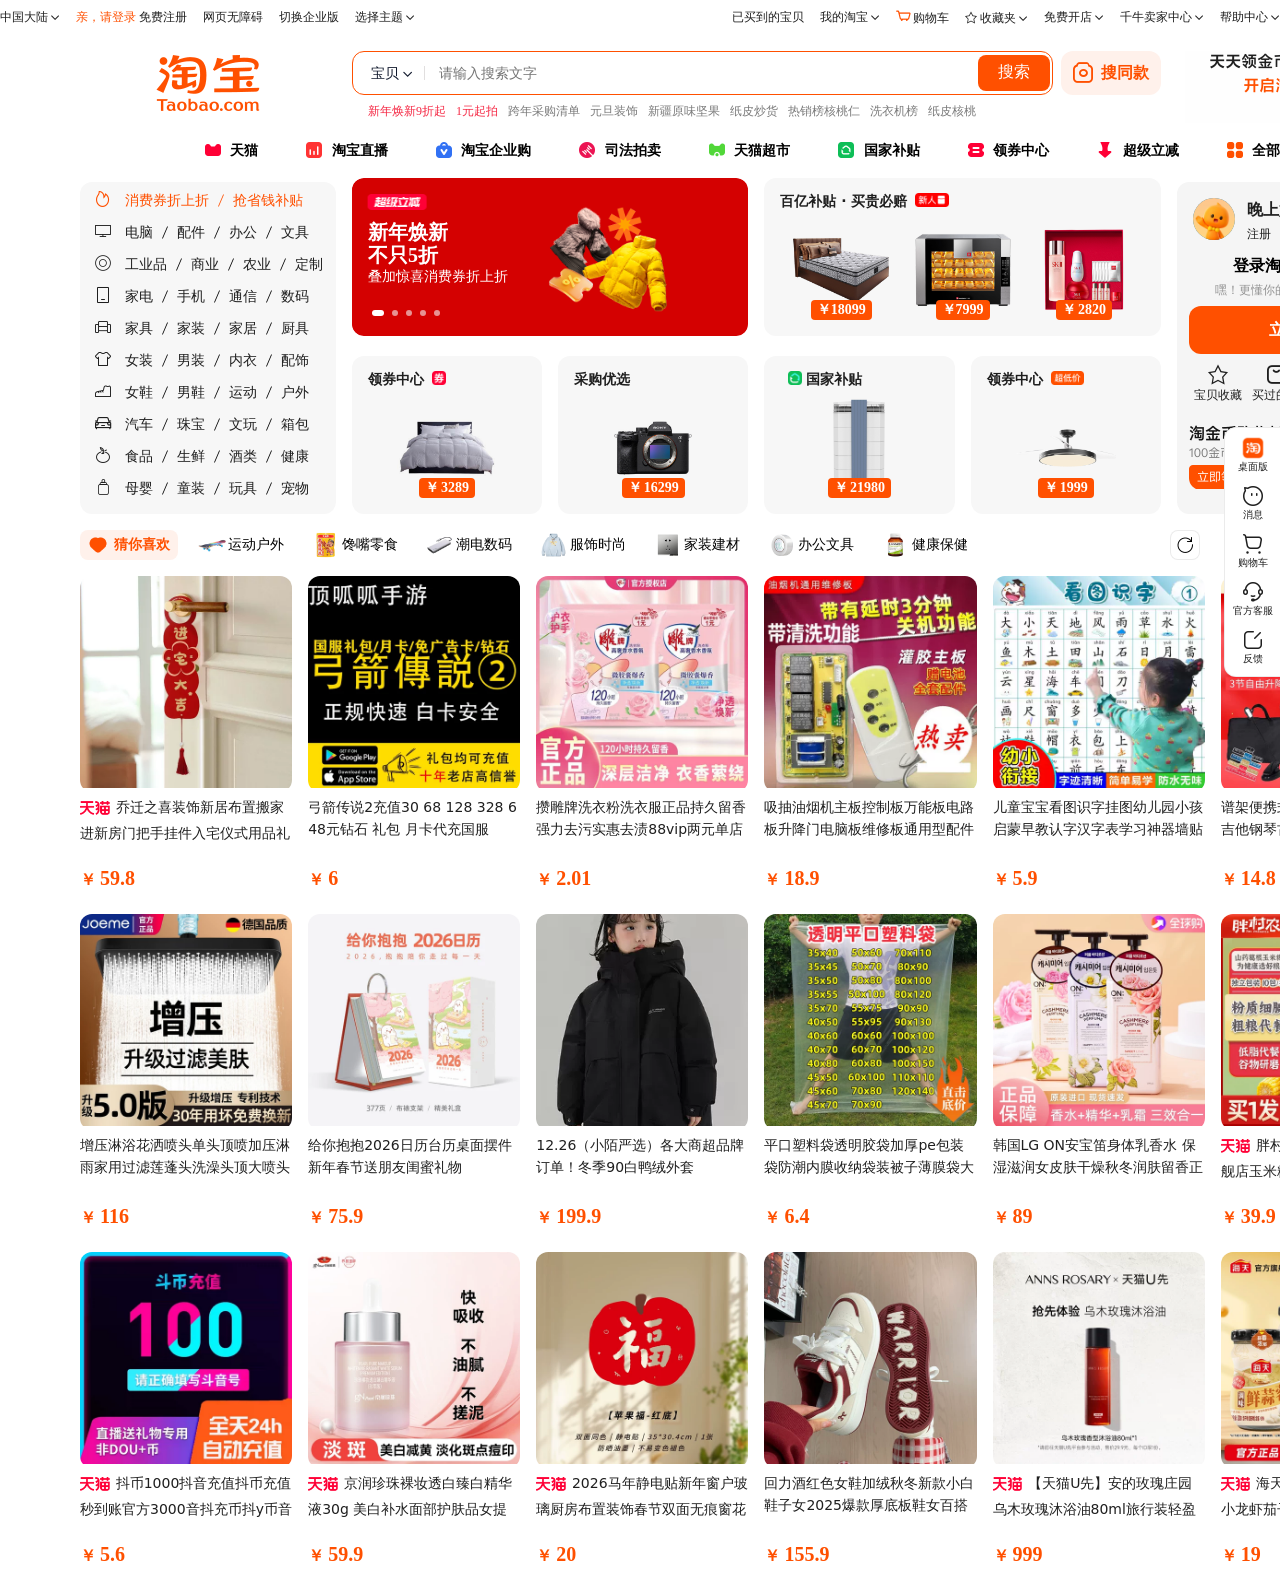
<file: index.html>
<!DOCTYPE html>
<html lang="en">

<head>
    <meta charset="UTF-8">
    <meta name="viewport" content="width=device-width, initial-scale=1.0">
    <title>淘宝</title>
    <link rel="shortcut icon" href="./image/icon.avif">
    <link rel="stylesheet" href="./CSS/common.css">
    <link rel="stylesheet" href="./CSS/index.css">
    <link rel="stylesheet" href="./iconfont/iconfont.css">
</head>

<body>
    <!-- 导航 -->
    <div class="site-nav">
        <div class="site-nav-bd">
            <!-- 左边 -->
            <ul class="site-nav-bd-l">
                <li class="site-nav-menu">
                    <div class="site-nav-menu-hd">
                        <div class="site-nav-sign">
                            <a href="#">
                                <span>中国大陆</span>
                                <i class="iconfont icon-arrow-down"></i>
                            </a>
                        </div>
                    </div>
                    <div class="site-nav-menu-hd site-nav-menu-list">
                        <ul class="site-nav-menu-bd-panel">
                            <li>中国大陆</li>
                            <li>中国香港</li>
                            <li>中国台湾</li>
                            <li>中国澳门</li>
                            <li>韩国</li>
                            <li>马来西亚</li>
                            <li>澳大利亚</li>
                            <li>全球</li>
                            <li>新加坡</li>
                            <li>新西兰</li>
                            <li>加拿大</li>
                            <li>日本</li>
                            <li>越南</li>
                            <li>泰国</li>
                            <li>菲律宾</li>
                            <li>柬埔寨</li>
                        </ul>
                    </div>
                </li>
                <li class="site-nav-menu">
                    <div class="site-nav-menu-hd">
                        <div class="site-nav-sign">
                            <a href="#">
                                <span class="h">亲，请登录</span>
                                <span>免费注册</span>
                            </a>
                        </div>
                    </div>
                </li>
                <li class="site-nav-menu">
                    <div class="site-nav-menu-hd">
                        <div class="site-nav-sign">
                            <a href="#">
                                <span>网页无障碍</span>
                            </a>
                        </div>
                    </div>
                </li>
                <li class="site-nav-menu">
                    <div class="site-nav-menu-hd">
                        <div class="site-nav-sign">
                            <a href="#">
                                <span>切换企业版</span>
                            </a>
                        </div>
                    </div>
                </li>
                <li class="site-nav-menu">
                    <div class="site-nav-menu-hd">
                        <div class="site-nav-sign">
                            <a href="#">
                                <span>选择主题</span>
                                <i class="iconfont icon-arrow-down"></i>
                            </a>
                        </div>
                    </div>
                </li>
            </ul>

            <!-- 右边 -->
            <ul class="site-nav-bd-r">
                <li class="site-nav-menu">
                    <div class="site-nav-menu-hd">
                        <a href="#">
                            <span>已买到的宝贝</span>
                        </a>
                    </div>
                </li>
                <li class="site-nav-menu">
                    <div class="site-nav-menu-hd">
                        <a href="#">
                            <span>我的淘宝</span>
                            <i class="iconfont icon-arrow-down"></i>
                        </a>
                    </div>
                    <div class="site-nav-menu-hd site-nav-menu-list">
                        <div class="site-nav-menu-bd-panel">
                            <a href="#">我的足迹</a>
                            <a href="#">我的卡券包</a>
                        </div>
                    </div>
                </li>
                <li class="site-nav-menu">
                    <div class="site-nav-menu-hd">
                        <a href="#">
                            <i class="iconfont icon-gouwuche"></i>
                            <span>购物车</span>
                        </a>
                    </div>
                </li>
                <li class="site-nav-menu">
                    <div class="site-nav-menu-hd">
                        <a href="#">
                            <i class="iconfont icon-star"></i>
                            <span>收藏夹</span>
                            <i class="iconfont icon-arrow-down"></i>
                        </a>
                    </div>
                    <div class="site-nav-menu-hd site-nav-menu-list">
                        <div class="site-nav-menu-bd-panel">
                            <a href="#">收藏的宝贝</a>
                            <a href="#">收藏的店铺</a>
                        </div>
                    </div>
                </li>
                <li class="site-nav-menu">
                    <div class="site-nav-menu-hd">
                        <a href="#">
                            <span>免费开店</span>
                            <i class="iconfont icon-arrow-down"></i>
                        </a>
                    </div>
                    <div class="site-nav-menu-hd site-nav-menu-list">
                        <div class="site-nav-menu-bd-panel">
                            <a href="#">淘宝开店</a>
                            <a href="#">天猫开店</a>
                            <a href="#">开直播店</a>
                        </div>
                    </div>
                </li>
                <li class="site-nav-menu">
                    <div class="site-nav-menu-hd">
                        <a href="#">
                            <span>千牛卖家中心</span>
                            <i class="iconfont icon-arrow-down"></i>
                        </a>
                    </div>
                    <div class="site-nav-menu-hd site-nav-menu-list">
                        <div class="site-nav-menu-bd-panel">
                            <a href="#">开店入驻</a>
                            <a href="#">已卖出的宝贝</a>
                            <a href="#">出售中的宝贝</a>
                            <a href="#">卖家服务市场</a>
                            <a href="#">卖家培训中心</a>
                            <a href="#">体检中心</a>
                            <a href="#">淘宝规则</a>
                            <a href="#">电商学习中心</a>
                        </div>
                    </div>
                </li>
                <li class="site-nav-menu">
                    <div class="site-nav-menu-hd">
                        <a href="#">
                            <span>帮助中心</span>
                            <i class="iconfont icon-arrow-down"></i>
                        </a>
                    </div>
                    <div class="site-nav-menu-hd site-nav-menu-list">
                        <div class="site-nav-menu-bd-panel">
                            <a href="#">官方客服</a>
                            <a href="#">商家客服</a>
                            <a href="#">消息中心</a>
                            <a href="#">意见反馈</a>
                            <a href="#">举报中心</a>
                        </div>
                    </div>
                </li>
            </ul>
        </div>
    </div>
    <!-- 主体区域 -->
    <div class="container">
        <div class="tbpc-layout">
            <!-- 搜索区域 -->
            <div class="search-fixed">
                <div class="top">
                    <div class="top-wrap">
                        <div class="tbh-logo">
                            <div class="logo">
                                <h1>
                                    <a href="#"></a>
                                </h1>
                            </div>
                        </div>
                        <div class="tbh-search">
                            <div class="search-wrap">
                                <div class="search-bd">
                                    <div class="tab">
                                        <ul class="search-suggest-tabs">
                                            <li class="search-suggest-tabs-tab selected">
                                                <span>宝贝</span>
                                                <i class="iconfont icon-arrow-down"></i>
                                            </li>
                                            <li class="search-suggest-tabs-tab">
                                                <span>天猫</span>
                                            </li>
                                            <li class="search-suggest-tabs-tab">
                                                <span>店铺</span>
                                            </li>
                                        </ul>
                                    </div>
                                    <div class="line"></div>
                                    <form class="search-panel-focused">
                                        <div class="search-suggest-combobox">
                                            <input placeholder="请输入搜索文字" type="text">
                                        </div>
                                        <div class="search-button">
                                            <button class="btn-search">搜索</button>
                                        </div>
                                    </form>
                                </div>
                                <div class="search-suggest-image-search-out-icon">
                                    <div class="image-search-icon-wrapper">
                                        <i class="iconfont icon-xiangji"></i>
                                        <div class="image-icon-text">搜同款</div>
                                    </div>
                                </div>
                            </div>
                            <div class="hotWord">
                                <a class="item red" href="#">新年焕新9折起</a>
                                <a class="item red" href="#">1元起拍</a>
                                <a class="item" href="#">跨年采购清单</a>
                                <a class="item" href="#">元旦装饰</a>
                                <a class="item" href="#">新疆原味坚果</a>
                                <a class="item" href="#">纸皮炒货</a>
                                <a class="item" href="#">热销榜核桃仁</a>
                                <a class="item" href="#">洗衣机榜</a>
                                <a class="item" href="#">纸皮核桃</a>
                            </div>
                        </div>
                        <div class="tbh-logo-right">
                            <a class="logo" href="#">
                                <img src="./image/logo.gif" alt="logo">
                            </a>
                        </div>
                    </div>
                </div>
            </div>
            <!-- 分类区域 -->
            <div class="screen-outer">
                <!-- 上面 -->
                <div class="tbpc-row">
                    <div class="newnav">
                        <ul class="nav-bd">
                            <li class="txt-nav">
                                <a href="#">
                                    <img src="./image/天猫.png" alt="天猫">
                                    天猫
                                </a>
                            </li>
                        </ul>
                        <ul class="nav-bd">
                            <li class="txt-nav">
                                <a href="#">
                                    <img src="./image/淘宝直播.png" alt="天猫">
                                    淘宝直播
                                </a>
                            </li>
                        </ul>
                        <ul class="nav-bd">
                            <li class="txt-nav">
                                <a href="#">
                                    <img src="./image/淘宝企业购.png" alt="天猫">
                                    淘宝企业购
                                </a>
                            </li>
                        </ul>
                        <ul class="nav-bd">
                            <li class="txt-nav">
                                <a href="#">
                                    <img src="./image/司法拍卖.png" alt="天猫">
                                    司法拍卖
                                </a>
                            </li>
                        </ul>
                        <ul class="nav-bd">
                            <li class="txt-nav">
                                <a href="#">
                                    <img src="./image/天猫超市.png" alt="天猫">
                                    天猫超市
                                </a>
                            </li>
                        </ul>
                        <ul class="nav-bd">
                            <li class="txt-nav">
                                <a href="#">
                                    <img src="./image/国家补贴.png" alt="天猫">
                                    国家补贴
                                </a>
                            </li>
                        </ul>
                        <ul class="nav-bd">
                            <li class="txt-nav">
                                <a href="#">
                                    <img src="./image/领券中心.png" alt="天猫">
                                    领券中心
                                </a>
                            </li>
                        </ul>
                        <ul class="nav-bd">
                            <li class="txt-nav">
                                <a href="#">
                                    <img src="./image/超级立减.png" alt="天猫">
                                    超级立减
                                </a>
                            </li>
                        </ul>
                        <ul class="nav-bd">
                            <li class="txt-nav">
                                <a href="#">
                                    <img src="./image/全部频道.png" alt="天猫">
                                    全部频道
                                </a>
                            </li>
                        </ul>
                    </div>
                </div>
                <!-- 下面 -->
                <div class="main">
                    <!-- 左边 -->
                    <div class="tbh-service">
                        <ul class="service-bd">
                            <li class="cate">
                                <div class="first-cate-container">
                                    <i class="iconfont icon-remen icon-cate hot"></i>
                                    <a class="cate-content-href hot" href="#">消费券折上折</a>
                                    <span class="iconfont icon-xiegang hot"></span>
                                    <a class="cate-content-href hot" href="#">抢省钱补贴</a>
                                </div>
                            </li>
                            <li class="cate">
                                <div class="first-cate-container">
                                    <i class="iconfont icon-diannao_o icon-cate"></i>
                                    <a class="cate-content-href" href="#">电脑</a>
                                    <span class="iconfont icon-xiegang"></span>
                                    <a class="cate-content-href" href="#">配件</a>
                                    <span class="iconfont icon-xiegang"></span>
                                    <a class="cate-content-href" href="#">办公</a>
                                    <span class="iconfont icon-xiegang"></span>
                                    <a class="cate-content-href" href="#">文具</a>
                                </div>
                            </li>
                            <li class="cate">
                                <div class="first-cate-container">
                                    <i class="iconfont icon-lianggequan icon-cate"></i>
                                    <a class="cate-content-href" href="#">工业品</a>
                                    <span class="iconfont icon-xiegang"></span>
                                    <a class="cate-content-href" href="#">商业</a>
                                    <span class="iconfont icon-xiegang"></span>
                                    <a class="cate-content-href" href="#">农业</a>
                                    <span class="iconfont icon-xiegang"></span>
                                    <a class="cate-content-href" href="#">定制</a>
                                </div>
                            </li>
                            <li class="cate">
                                <div class="first-cate-container">
                                    <i class="iconfont icon-shoujihao icon-cate"></i>
                                    <a class="cate-content-href" href="#">家电</a>
                                    <span class="iconfont icon-xiegang"></span>
                                    <a class="cate-content-href" href="#">手机</a>
                                    <span class="iconfont icon-xiegang"></span>
                                    <a class="cate-content-href" href="#">通信</a>
                                    <span class="iconfont icon-xiegang"></span>
                                    <a class="cate-content-href" href="#">数码</a>
                                </div>
                            </li>
                            <li class="cate">
                                <div class="first-cate-container">
                                    <i class="iconfont icon-shafa icon-cate"></i>
                                    <a class="cate-content-href" href="#">家具</a>
                                    <span class="iconfont icon-xiegang"></span>
                                    <a class="cate-content-href" href="#">家装</a>
                                    <span class="iconfont icon-xiegang"></span>
                                    <a class="cate-content-href" href="#">家居</a>
                                    <span class="iconfont icon-xiegang"></span>
                                    <a class="cate-content-href" href="#">厨具</a>
                                </div>
                            </li>
                            <li class="cate">
                                <div class="first-cate-container">
                                    <i class="iconfont icon-clothes icon-cate"></i>
                                    <a class="cate-content-href" href="#">女装</a>
                                    <span class="iconfont icon-xiegang"></span>
                                    <a class="cate-content-href" href="#">男装</a>
                                    <span class="iconfont icon-xiegang"></span>
                                    <a class="cate-content-href" href="#">内衣</a>
                                    <span class="iconfont icon-xiegang"></span>
                                    <a class="cate-content-href" href="#">配饰</a>
                                </div>
                            </li>
                            <li class="cate">
                                <div class="first-cate-container">
                                    <i class="iconfont icon-xiezi icon-cate"></i>
                                    <a class="cate-content-href" href="#">女鞋</a>
                                    <span class="iconfont icon-xiegang"></span>
                                    <a class="cate-content-href" href="#">男鞋</a>
                                    <span class="iconfont icon-xiegang"></span>
                                    <a class="cate-content-href" href="#">运动</a>
                                    <span class="iconfont icon-xiegang"></span>
                                    <a class="cate-content-href" href="#">户外</a>
                                </div>
                            </li>
                            <li class="cate">
                                <div class="first-cate-container">
                                    <i class="iconfont icon-qiche icon-cate"></i>
                                    <a class="cate-content-href" href="#">汽车</a>
                                    <span class="iconfont icon-xiegang"></span>
                                    <a class="cate-content-href" href="#">珠宝</a>
                                    <span class="iconfont icon-xiegang"></span>
                                    <a class="cate-content-href" href="#">文玩</a>
                                    <span class="iconfont icon-xiegang"></span>
                                    <a class="cate-content-href" href="#">箱包</a>
                                </div>
                            </li>
                            <li class="cate">
                                <div class="first-cate-container">
                                    <i class="iconfont icon-pingguoshuiguo icon-cate"></i>
                                    <a class="cate-content-href" href="#">食品</a>
                                    <span class="iconfont icon-xiegang"></span>
                                    <a class="cate-content-href" href="#">生鲜</a>
                                    <span class="iconfont icon-xiegang"></span>
                                    <a class="cate-content-href" href="#">酒类</a>
                                    <span class="iconfont icon-xiegang"></span>
                                    <a class="cate-content-href" href="#">健康</a>
                                </div>
                            </li>
                            <li class="cate">
                                <div class="first-cate-container">
                                    <i class="iconfont icon-muyingyongpin icon-cate"></i>
                                    <a class="cate-content-href" href="#">母婴</a>
                                    <span class="iconfont icon-xiegang"></span>
                                    <a class="cate-content-href" href="#">童装</a>
                                    <span class="iconfont icon-xiegang"></span>
                                    <a class="cate-content-href" href="#">玩具</a>
                                    <span class="iconfont icon-xiegang"></span>
                                    <a class="cate-content-href" href="#">宠物</a>
                                </div>
                            </li>
                        </ul>
                    </div>
                    <!-- 中间 -->
                    <div class="core">
                        <div class="business-entry-container">
                            <div class="tbpc-row">
                                <!-- 轮播图 -->
                                <div class="tbpc-col">
                                    <div class="business-entry-slide-banner">
                                        <div class="slick-slider">
                                            <button class="slick-prev"></button>
                                            <div class="slick-track">
                                                <div class="slick-slide">
                                                    <div>
                                                        <a class="home-ad-banner-item" href="#"
                                                            style="background-image: url(./image/banner5.jpg);">
                                                            <div class="home-ad-banner-item-content-container">
                                                                <img src="./image/banner5-1.png" alt="">
                                                                <div class="home-ad-banner-item-title-top">百亿补贴
                                                                </div>
                                                                <div class="home-ad-banner-item-title-middle">
                                                                    限时加补5折起
                                                                </div>
                                                                <div class="home-ad-banner-item-subtitle">精选好物超值抢购
                                                                </div>
                                                            </div>
                                                        </a>
                                                    </div>
                                                </div>
                                                <div class="slick-slide">
                                                    <div>
                                                        <a class="home-ad-banner-item" href="#"
                                                            style="background-image: url(./image/banner1.png);">
                                                            <div class="home-ad-banner-item-content-container">
                                                                <img src="./image/banner1-1.png" alt="">
                                                                <div class="home-ad-banner-item-title-top">新年焕新
                                                                </div>
                                                                <div class="home-ad-banner-item-title-middle">不只5折
                                                                </div>
                                                                <div class="home-ad-banner-item-subtitle">叠加惊喜消费券折上折
                                                                </div>
                                                            </div>
                                                        </a>
                                                    </div>
                                                </div>
                                                <div class="slick-slide">
                                                    <div>
                                                        <a class="home-ad-banner-item" href="#"
                                                            style="background-image: url(./image/banner2.jpg);">
                                                            <div class="home-ad-banner-item-content-container">
                                                                <img src="./image/banner2-1.png" alt="">
                                                                <div class="home-ad-banner-item-title-top">来领券中心
                                                                </div>
                                                                <div class="home-ad-banner-item-title-middle">发现更多补贴
                                                                </div>
                                                                <div class="home-ad-banner-item-subtitle">领省钱优惠券
                                                                </div>
                                                            </div>
                                                        </a>
                                                    </div>
                                                </div>
                                                <div class="slick-slide">
                                                    <div>
                                                        <a class="home-ad-banner-item" href="#"
                                                            style="background-image: url(./image/banner3.jpg);">
                                                            <div class="home-ad-banner-item-content-container">
                                                                <img src="./image/banner3-1.png" alt="">
                                                                <div class="home-ad-banner-item-title-top">淘宝秒杀
                                                                </div>
                                                                <div class="home-ad-banner-item-title-middle">限时直降
                                                                </div>
                                                                <div class="home-ad-banner-item-subtitle">爆款低至0.99元起
                                                                </div>
                                                            </div>
                                                        </a>
                                                    </div>
                                                </div>
                                                <div class="slick-slide">
                                                    <div>
                                                        <a class="home-ad-banner-item" href="#"
                                                            style="background-image: url(./image/banner4.png);">
                                                            <div class="home-ad-banner-item-content-container">
                                                                <img src="./image/banner2-1.png" alt="">
                                                                <div class="home-ad-banner-item-title-top">精选家具家装
                                                                </div>
                                                                <div class="home-ad-banner-item-title-middle">海量优质品牌
                                                                </div>
                                                                <div class="home-ad-banner-item-subtitle">全屋装修一站式采购
                                                                </div>
                                                            </div>
                                                        </a>
                                                    </div>
                                                </div>
                                                <div class="slick-slide">
                                                    <div>
                                                        <a class="home-ad-banner-item" href="#"
                                                            style="background-image: url(./image/banner5.jpg);">
                                                            <div class="home-ad-banner-item-content-container">
                                                                <img src="./image/banner5-1.png" alt="">
                                                                <div class="home-ad-banner-item-title-top">百亿补贴
                                                                </div>
                                                                <div class="home-ad-banner-item-title-middle">
                                                                    限时加补5折起
                                                                </div>
                                                                <div class="home-ad-banner-item-subtitle">精选好物超值抢购
                                                                </div>
                                                            </div>
                                                        </a>
                                                    </div>
                                                </div>
                                                <div class="slick-slide">
                                                    <div>
                                                        <a class="home-ad-banner-item" href="#"
                                                            style="background-image: url(./image/banner1.png);">
                                                            <div class="home-ad-banner-item-content-container">
                                                                <img src="./image/banner1-1.png" alt="">
                                                                <div class="home-ad-banner-item-title-top">新年焕新
                                                                </div>
                                                                <div class="home-ad-banner-item-title-middle">不只5折
                                                                </div>
                                                                <div class="home-ad-banner-item-subtitle">叠加惊喜消费券折上折
                                                                </div>
                                                            </div>
                                                        </a>
                                                    </div>
                                                </div>
                                            </div>
                                            <button class="slick-next"></button>
                                            <ul class="slick-dots">
                                                <li class="slick-active"></li>
                                                <li></li>
                                                <li></li>
                                                <li></li>
                                                <li></li>
                                            </ul>
                                        </div>
                                    </div>
                                </div>
                                <!-- 百亿补贴 -->
                                <div class="tbpc-col">
                                    <div class="business-entry-item-card">
                                        <a class="business-entry-title-card-top" href="#">
                                            <div class="business-entry-title-card-top-title-container">
                                                <div class="business-entry-title-card-top-title-rtl">
                                                    <div class="business-entry-title-card-top-title">百亿补贴 · 买贵必赔</div>
                                                </div>
                                                <div class="business-entry-title-card-top-title-tag">
                                                    <img src="./image/newcomer.png" alt="新客">
                                                </div>
                                            </div>
                                        </a>
                                        <div class="business-entry-item-card-content-container">
                                            <a class="business-entry-item-card-content" href="#">
                                                <div class="business-entry-item-card-content-container-image">
                                                    <img src="./image/bed.png" alt="">
                                                </div>
                                                <div class="business-entry-item-card-content-coin">
                                                    <span>￥</span>
                                                    <span>18099</span>
                                                </div>
                                            </a>
                                            <a class="business-entry-item-card-content" href="#">
                                                <div class="business-entry-item-card-content-container-image">
                                                    <img src="./image/toaster.png" alt="">
                                                </div>
                                                <div class="business-entry-item-card-content-coin">
                                                    <span>￥</span>
                                                    <span>7999</span>
                                                </div>
                                            </a>
                                            <a class="business-entry-item-card-content" href="#">
                                                <div class="business-entry-item-card-content-container-image">
                                                    <img src="./image/cosmetics.png" alt="">
                                                </div>
                                                <div class="business-entry-item-card-content-coin">
                                                    <span class="business-entry-item-card-content-coin-title">￥</span>
                                                    <span>2820</span>
                                                </div>
                                            </a>
                                        </div>
                                    </div>
                                </div>
                            </div>
                            <div class="tbpc-row">
                                <div class="tbpc-col-b">
                                    <div class="business-entry-item-card">
                                        <a class="business-entry-title-card-top" href="#">
                                            <div class="business-entry-title-card-top-title-container">
                                                <div class="business-entry-title-card-top-title-rtl">
                                                    <div class="business-entry-title-card-top-title">领券中心</div>
                                                </div>
                                                <div class="business-entry-title-card-top-title-tag">
                                                    <img src="./image/billion-dollar-subsidy1-1.jpg" alt="">
                                                </div>
                                            </div>
                                        </a>
                                        <div class="business-entry-item-card-content-container">
                                            <div class="business-entry-item-card-content">
                                                <div class="business-entry-item-card-content-container-image">
                                                    <img src="./image/billion-dollar-subsidy1.jpg" alt="">
                                                    <div class="business-entry-item-card-content-container-image-mask">
                                                    </div>
                                                </div>
                                                <div class="business-entry-item-card-content-coin">
                                                    <span class="business-entry-item-card-content-coin-title">￥</span>
                                                    <span>3289</span>
                                                </div>
                                            </div>
                                        </div>
                                    </div>
                                </div>
                                <div class="tbpc-col-b">
                                    <div class="business-entry-item-card">
                                        <a class="business-entry-title-card-top" href="#">
                                            <div class="business-entry-title-card-top-title-container">
                                                <div class="business-entry-title-card-top-title-rtl">
                                                    <div class="business-entry-title-card-top-title">采购优选</div>
                                                </div>
                                            </div>
                                        </a>
                                        <div class="business-entry-item-card-content-container">
                                            <div class="business-entry-item-card-content">
                                                <div class="business-entry-item-card-content-container-image">
                                                    <img src="./image/billion-dollar-subsidy2.jpg" alt="">
                                                    <div class="business-entry-item-card-content-container-image-mask">
                                                    </div>
                                                </div>
                                                <div class="business-entry-item-card-content-coin">
                                                    <span class="business-entry-item-card-content-coin-title">￥</span>
                                                    <span>16299</span>
                                                </div>
                                            </div>
                                        </div>
                                    </div>
                                </div>
                                <div class="tbpc-col-b">
                                    <div class="business-entry-item-card">
                                        <a class="business-entry-title-card-top" href="#">
                                            <div class="business-entry-title-card-top-title-container">
                                                <div class="business-entry-title-card-top-title-tag">
                                                    <img src="./image/billion-dollar-subsidy3-1.jpg" alt="">
                                                </div>
                                                <div class="business-entry-title-card-top-title-rtl">
                                                    <div class="business-entry-title-card-top-title">国家补贴</div>
                                                </div>

                                            </div>
                                        </a>
                                        <div class="business-entry-item-card-content-container">
                                            <div class="business-entry-item-card-content">
                                                <div class="business-entry-item-card-content-container-image">
                                                    <img src="./image/billion-dollar-subsidy3.jpg" alt="">
                                                    <div class="business-entry-item-card-content-container-image-mask">
                                                    </div>
                                                </div>
                                                <div class="business-entry-item-card-content-coin">
                                                    <span class="business-entry-item-card-content-coin-title">￥</span>
                                                    <span>21980</span>
                                                </div>
                                            </div>
                                        </div>
                                    </div>
                                </div>
                                <div class="tbpc-col-b">
                                    <div class="business-entry-item-card">
                                        <a class="business-entry-title-card-top" href="#">
                                            <div class="business-entry-title-card-top-title-container">
                                                <div class="business-entry-title-card-top-title-rtl">
                                                    <div class="business-entry-title-card-top-title">领券中心</div>
                                                </div>
                                                <div class="business-entry-title-card-top-title-tag">
                                                    <img src="./image/billion-dollar-subsidy4-1.jpg" alt="">
                                                </div>
                                            </div>
                                        </a>
                                        <div class="business-entry-item-card-content-container">
                                            <div class="business-entry-item-card-content">
                                                <div class="business-entry-item-card-content-container-image">
                                                    <img src="./image/billion-dollar-subsidy4.jpg" alt="">
                                                </div>
                                                <div class="business-entry-item-card-content-coin">
                                                    <span class="business-entry-item-card-content-coin-title">￥</span>
                                                    <span>1999</span>
                                                </div>
                                            </div>
                                        </div>
                                    </div>
                                </div>
                            </div>
                        </div>
                    </div>
                    <!-- 用户区域 -->
                    <div class="col-right">
                        <div class="tbh-user">
                            <div class="user">
                                <div class="member-bd">
                                    <div class="avatar-wrapper">
                                        <a class="member-avatar" href="#"></a>
                                    </div>
                                    <div class="member-col">
                                        <a class="member-nickurl-horiz" href="#">
                                            <strong class="member-hello">晚上好</strong>
                                        </a>
                                        <div class="member-login-btn-container">
                                            <a class="btn-register" href="#">注册</a>
                                            <span></span>
                                            <a class="btn-open" href="#">开店</a>
                                        </div>
                                    </div>
                                </div>
                                <div class="member-ft">
                                    <div class="login-guide-title">登录淘宝后更多精彩</div>
                                    <div class="login-guide-desc">嘿！更懂你的推荐，更便捷的搜索</div>
                                    <a class="btn-login" href="#">立即登录</a>
                                </div>
                            </div>
                            <div class="user-mytao">
                                <div class="mytao-content">
                                    <a class="mytao-collectitem" href="#">
                                        <span class="iconfont icon-star"></span>
                                        <p>宝贝收藏</p>
                                    </a>
                                </div>
                                <div class="mytao-content">
                                    <a class="mytao-collectitem" href="#">
                                        <span class="iconfont icon-maiguodedian"></span>
                                        <p>买过的店</p>
                                    </a>
                                </div>
                                <div class="mytao-content">
                                    <a class="mytao-collectitem" href="#">
                                        <span class="iconfont icon-dianpu1"></span>
                                        <p>收藏的店</p>
                                    </a>
                                </div>
                                <div class="mytao-content">
                                    <a class="mytao-collectitem" href="#">
                                        <span class="iconfont icon-shijian"></span>
                                        <p>我的足迹</p>
                                    </a>
                                </div>
                            </div>
                            <div class="user-externalLink">
                                <a href="#" style="background-image: url(./image/taojinbi.png);"></a>
                            </div>
                        </div>
                    </div>
                </div>
            </div>
            <!-- 商品展示区域 -->
            <div class="layer">
                <div class="layer-inner">
                    <div class="tb-picks-container">
                        <div class="smallTabListWrapper">
                            <div class="smallTabList">
                                <div class="smallTabWrapper smallTabWrapperSelected">
                                    <img src="./image/like.png" alt="喜欢">
                                    <div class="smallTabTitle">猜你喜欢</div>
                                </div>
                                <div class="smallTabWrapper">
                                    <img src="./image/show2.png" alt="运动户外">
                                    <div class="smallTabTitle">运动户外</div>
                                </div>
                                <div class="smallTabWrapper">
                                    <img src="./image/show3.png" alt="馋嘴零食">
                                    <div class="smallTabTitle">馋嘴零食</div>
                                </div>
                                <div class="smallTabWrapper">
                                    <img src="./image/show4.png" alt="潮电数码">
                                    <div class="smallTabTitle">潮电数码</div>
                                </div>
                                <div class="smallTabWrapper">
                                    <img src="./image/show5.png" alt="服饰时尚">
                                    <div class="smallTabTitle">服饰时尚</div>
                                </div>
                                <div class="smallTabWrapper">
                                    <img src="./image/show6.png" alt="家装建材">
                                    <div class="smallTabTitle">家装建材</div>
                                </div>
                                <div class="smallTabWrapper">
                                    <img src="./image/show7.png" alt="办公文具">
                                    <div class="smallTabTitle">办公文具</div>
                                </div>
                                <div class="smallTabWrapper">
                                    <img src="./image/show8.png" alt="健康保健">
                                    <div class="smallTabTitle">健康保健</div>
                                </div>
                            </div>
                            <div class="action-button">
                                <span class="iconfont icon-ziyuanxhdpi"></span>
                            </div>
                        </div>
                        <div class="tb-pick-feeds-container">
                            <div class="tbpc-row-sp">
                                <div class="tbpc-col-sp">
                                    <div class="tb-pick-content-item">
                                        <a class="item-link" href="#">
                                            <div class="img-wrapper">
                                                <img src="./image/img1.webp" alt="">
                                                <div class="img-mask"></div>
                                            </div>
                                            <div class="info-wrapper">
                                                <div class="info-wrapper-title">
                                                    <div class="info-wrapper-title-img">
                                                        <img src="./image/tianmao.png" alt="">
                                                    </div>
                                                    <span
                                                        class="info-wrapper-title-text">乔迁之喜装饰新居布置搬家进新房门把手挂件入宅仪式用品礼物全套</span>
                                                </div>
                                            </div>
                                            <div class="price-wrapper">
                                                <span class="price-unit">￥</span>
                                                <span class="price-value">59.8</span>
                                            </div>
                                        </a>
                                    </div>
                                </div>
                                <div class="tbpc-col-sp">
                                    <div class="tb-pick-content-item">
                                        <a class="item-link" href="#">
                                            <div class="img-wrapper">
                                                <img src="./image/img2.webp" alt="">
                                                <div class="img-mask"></div>
                                            </div>
                                            <div class="info-wrapper">
                                                <div class="info-wrapper-title">
                                                    <span class="info-wrapper-title-text">弓箭传说2充值30 68 128 328 648元钻石 礼包
                                                        月卡代充国服</span>
                                                </div>
                                            </div>
                                            <div class="price-wrapper">
                                                <span class="price-unit">￥</span>
                                                <span class="price-value">6</span>
                                            </div>
                                        </a>
                                    </div>
                                </div>
                                <div class="tbpc-col-sp">
                                    <div class="tb-pick-content-item">
                                        <a class="item-link" href="#">
                                            <div class="img-wrapper">
                                                <img src="./image/img3.webp" alt="">
                                                <div class="img-mask"></div>
                                            </div>
                                            <div class="info-wrapper">
                                                <div class="info-wrapper-title">
                                                    <span
                                                        class="info-wrapper-title-text">攒雕牌洗衣粉洗衣服正品持久留香强力去污实惠去渍88vip两元单店</span>
                                                </div>
                                            </div>
                                            <div class="price-wrapper">
                                                <span class="price-unit">￥</span>
                                                <span class="price-value">2.01</span>
                                            </div>
                                        </a>
                                    </div>
                                </div>
                                <div class="tbpc-col-sp">
                                    <div class="tb-pick-content-item">
                                        <a class="item-link" href="#">
                                            <div class="img-wrapper">
                                                <img src="./image/img4.webp" alt="">
                                                <div class="img-mask"></div>
                                            </div>
                                            <div class="info-wrapper">
                                                <div class="info-wrapper-title">
                                                    <span
                                                        class="info-wrapper-title-text">吸抽油烟机主板控制板万能板电路板升降门电脑板维修板通用型配件</span>
                                                </div>
                                            </div>
                                            <div class="price-wrapper">
                                                <span class="price-unit">￥</span>
                                                <span class="price-value">18.9</span>
                                            </div>
                                        </a>
                                    </div>
                                </div>
                                <div class="tbpc-col-sp">
                                    <div class="tb-pick-content-item">
                                        <a class="item-link" href="#">
                                            <div class="img-wrapper">
                                                <img src="./image/img5.webp" alt="">
                                                <div class="img-mask"></div>
                                            </div>
                                            <div class="info-wrapper">
                                                <div class="info-wrapper-title">
                                                    <span
                                                        class="info-wrapper-title-text">儿童宝宝看图识字挂图幼儿园小孩启蒙早教认字汉字表学习神器墙贴</span>
                                                </div>
                                            </div>
                                            <div class="price-wrapper">
                                                <span class="price-unit">￥</span>
                                                <span class="price-value">5.9</span>
                                            </div>
                                        </a>
                                    </div>
                                </div>
                                <div class="tbpc-col-sp">
                                    <div class="tb-pick-content-item">
                                        <a class="item-link" href="#">
                                            <div class="img-wrapper">
                                                <img src="./image/img6.webp" alt="">
                                                <div class="img-mask"></div>
                                            </div>
                                            <div class="info-wrapper">
                                                <div class="info-wrapper-title">
                                                    <span
                                                        class="info-wrapper-title-text">谱架便携式折叠家用可升降乐谱夹吉他钢琴古筝电子琴二胡曲谱架</span>
                                                </div>
                                            </div>
                                            <div class="price-wrapper">
                                                <span class="price-unit">￥</span>
                                                <span class="price-value">14.8</span>
                                            </div>
                                        </a>
                                    </div>
                                </div>
                            </div>
                            <div class="tbpc-row-sp">
                                <div class="tbpc-col-sp">
                                    <div class="tb-pick-content-item">
                                        <a class="item-link" href="#">
                                            <div class="img-wrapper">
                                                <img src="./image/img2-1.webp" alt="">
                                                <div class="img-mask"></div>
                                            </div>
                                            <div class="info-wrapper">
                                                <div class="info-wrapper-title">
                                                    <span
                                                        class="info-wrapper-title-text">增压淋浴花洒喷头单头顶喷加压淋雨家用过滤莲蓬头洗澡头顶大喷头</span>
                                                </div>
                                            </div>
                                            <div class="price-wrapper">
                                                <span class="price-unit">￥</span>
                                                <span class="price-value">116</span>
                                            </div>
                                        </a>
                                    </div>
                                </div>
                                <div class="tbpc-col-sp">
                                    <div class="tb-pick-content-item">
                                        <a class="item-link" href="#">
                                            <div class="img-wrapper">
                                                <img src="./image/img2-2.webp" alt="">
                                                <div class="img-mask"></div>
                                            </div>
                                            <div class="info-wrapper">
                                                <div class="info-wrapper-title">
                                                    <span
                                                        class="info-wrapper-title-text">给你抱抱2026日历台历桌面摆件新年春节送朋友闺蜜礼物</span>
                                                </div>
                                            </div>
                                            <div class="price-wrapper">
                                                <span class="price-unit">￥</span>
                                                <span class="price-value">75.9</span>
                                            </div>
                                        </a>
                                    </div>
                                </div>
                                <div class="tbpc-col-sp">
                                    <div class="tb-pick-content-item">
                                        <a class="item-link" href="#">
                                            <div class="img-wrapper">
                                                <img src="./image/img2-3.webp" alt="">
                                                <div class="img-mask"></div>
                                            </div>
                                            <div class="info-wrapper">
                                                <div class="info-wrapper-title">
                                                    <span
                                                        class="info-wrapper-title-text">12.26（小陌严选）各大商超品牌订单！冬季90白鸭绒外套</span>
                                                </div>
                                            </div>
                                            <div class="price-wrapper">
                                                <span class="price-unit">￥</span>
                                                <span class="price-value">199.9</span>
                                            </div>
                                        </a>
                                    </div>
                                </div>
                                <div class="tbpc-col-sp">
                                    <div class="tb-pick-content-item">
                                        <a class="item-link" href="#">
                                            <div class="img-wrapper">
                                                <img src="./image/img2-4.webp" alt="">
                                                <div class="img-mask"></div>
                                            </div>
                                            <div class="info-wrapper">
                                                <div class="info-wrapper-title">
                                                    <span
                                                        class="info-wrapper-title-text">平口塑料袋透明胶袋加厚pe包装袋防潮内膜收纳袋装被子薄膜袋大号</span>
                                                </div>
                                            </div>
                                            <div class="price-wrapper">
                                                <span class="price-unit">￥</span>
                                                <span class="price-value">6.4</span>
                                            </div>
                                        </a>
                                    </div>
                                </div>
                                <div class="tbpc-col-sp">
                                    <div class="tb-pick-content-item">
                                        <a class="item-link" href="#">
                                            <div class="img-wrapper">
                                                <img src="./image/img2-5.webp" alt="">
                                                <div class="img-mask"></div>
                                            </div>
                                            <div class="info-wrapper">
                                                <div class="info-wrapper-title">
                                                    <span class="info-wrapper-title-text">韩国LG ON安宝笛身体乳香水
                                                        保湿滋润女皮肤干燥秋冬润肤留香正品</span>
                                                </div>
                                            </div>
                                            <div class="price-wrapper">
                                                <span class="price-unit">￥</span>
                                                <span class="price-value">89</span>
                                            </div>
                                        </a>
                                    </div>
                                </div>
                                <div class="tbpc-col-sp">
                                    <div class="tb-pick-content-item">
                                        <a class="item-link" href="#">
                                            <div class="img-wrapper">
                                                <img src="./image/img2-6.webp" alt="">
                                                <div class="img-mask"></div>
                                            </div>
                                            <div class="info-wrapper">
                                                <div class="info-wrapper-title">
                                                    <div class="info-wrapper-title-img">
                                                        <img src="./image/tianmao.png" alt="">
                                                    </div>
                                                    <span
                                                        class="info-wrapper-title-text">胖村农山药葛根玉米糊羹旗舰店玉米糊冲泡即食营养杂粮早餐送碗勺</span>
                                                </div>
                                            </div>
                                            <div class="price-wrapper">
                                                <span class="price-unit">￥</span>
                                                <span class="price-value">39.9</span>
                                            </div>
                                        </a>
                                    </div>
                                </div>
                            </div>
                            <div class="tbpc-row-sp">
                                <div class="tbpc-col-sp">
                                    <div class="tb-pick-content-item">
                                        <a class="item-link" href="#">
                                            <div class="img-wrapper">
                                                <img src="./image/img3-1.webp" alt="">
                                                <div class="img-mask"></div>
                                            </div>
                                            <div class="info-wrapper">
                                                <div class="info-wrapper-title">
                                                    <div class="info-wrapper-title-img">
                                                        <img src="./image/tianmao.png" alt="">
                                                    </div>
                                                    <span
                                                        class="info-wrapper-title-text">抖币1000抖音充值抖币充值秒到账官方3000音抖充币抖y币音浪钻石</span>
                                                </div>
                                            </div>
                                            <div class="price-wrapper">
                                                <span class="price-unit">￥</span>
                                                <span class="price-value">5.6</span>
                                            </div>
                                        </a>
                                    </div>
                                </div>
                                <div class="tbpc-col-sp">
                                    <div class="tb-pick-content-item">
                                        <a class="item-link" href="#">
                                            <div class="img-wrapper">
                                                <img src="./image/img3-2.webp" alt="">
                                                <div class="img-mask"></div>
                                            </div>
                                            <div class="info-wrapper">
                                                <div class="info-wrapper-title">
                                                    <div class="info-wrapper-title-img">
                                                        <img src="./image/tianmao.png" alt="">
                                                    </div>
                                                    <span class="info-wrapper-title-text">京润珍珠裸妆透白臻白精华液30g 美白补水面部护肤品女提亮肤色</span>
                                                </div>
                                            </div>
                                            <div class="price-wrapper">
                                                <span class="price-unit">￥</span>
                                                <span class="price-value">59.9</span>
                                            </div>
                                        </a>
                                    </div>
                                </div>
                                <div class="tbpc-col-sp">
                                    <div class="tb-pick-content-item">
                                        <a class="item-link" href="#">
                                            <div class="img-wrapper">
                                                <img src="./image/img3-3.webp" alt="">
                                                <div class="img-mask"></div>
                                            </div>
                                            <div class="info-wrapper">
                                                <div class="info-wrapper-title">
                                                    <div class="info-wrapper-title-img">
                                                        <img src="./image/tianmao.png" alt="">
                                                    </div>
                                                    <span
                                                        class="info-wrapper-title-text">2026马年静电贴新年窗户玻璃厨房布置装饰春节双面无痕窗花福字贴</span>
                                                </div>
                                            </div>
                                            <div class="price-wrapper">
                                                <span class="price-unit">￥</span>
                                                <span class="price-value">20</span>
                                            </div>
                                        </a>
                                    </div>
                                </div>
                                <div class="tbpc-col-sp">
                                    <div class="tb-pick-content-item">
                                        <a class="item-link" href="#">
                                            <div class="img-wrapper">
                                                <img src="./image/img3-4.webp" alt="">
                                                <div class="img-mask"></div>
                                            </div>
                                            <div class="info-wrapper">
                                                <div class="info-wrapper-title">
                                                    <span
                                                        class="info-wrapper-title-text">回力酒红色女鞋加绒秋冬新款小白鞋子女2025爆款厚底板鞋女百搭款</span>
                                                </div>
                                            </div>
                                            <div class="price-wrapper">
                                                <span class="price-unit">￥</span>
                                                <span class="price-value">155.9</span>
                                            </div>
                                        </a>
                                    </div>
                                </div>
                                <div class="tbpc-col-sp">
                                    <div class="tb-pick-content-item">
                                        <a class="item-link" href="#">
                                            <div class="img-wrapper">
                                                <img src="./image/img3-5.webp" alt="">
                                                <div class="img-mask"></div>
                                            </div>
                                            <div class="info-wrapper">
                                                <div class="info-wrapper-title">
                                                    <div class="info-wrapper-title-img">
                                                        <img src="./image/tianmao.png" alt="">
                                                    </div>
                                                    <span
                                                        class="info-wrapper-title-text">【天猫U先】安的玫瑰庄园乌木玫瑰沐浴油80ml旅行装轻盈清洁</span>
                                                </div>
                                            </div>
                                            <div class="price-wrapper">
                                                <span class="price-unit">￥</span>
                                                <span class="price-value">999</span>
                                            </div>
                                        </a>
                                    </div>
                                </div>
                                <div class="tbpc-col-sp">
                                    <div class="tb-pick-content-item">
                                        <a class="item-link" href="#">
                                            <div class="img-wrapper">
                                                <img src="./image/img3-6.webp" alt="">
                                                <div class="img-mask"></div>
                                            </div>
                                            <div class="info-wrapper">
                                                <div class="info-wrapper-title">
                                                    <div class="info-wrapper-title-img">
                                                        <img src="./image/tianmao.png" alt="">
                                                    </div>
                                                    <span
                                                        class="info-wrapper-title-text">海天调味鲜蒜蓉200g烤生蚝小龙虾茄子烧烤蒜泥调料真鲜蒜调味酱料</span>
                                                </div>
                                            </div>
                                            <div class="price-wrapper">
                                                <span class="price-unit">￥</span>
                                                <span class="price-value">19</span>
                                            </div>
                                        </a>
                                    </div>
                                </div>
                            </div>
                        </div>
                    </div>
                </div>
            </div>
        </div>
    </div>
    <!-- 侧边栏 -->
    <div class="tb-toolkit-new">
        <div class="tb-toolkit-list">
            <div class="toolkit-item-link">
                <a href="#">
                    <i class="toolkit-icon" style="background-image: url(./image/桌面版.gif);"></i>
                    <span>桌面版</span>
                </a>
            </div>
            <div class="toolkit-item-link">
                <a href="#">
                    <i class="toolkit-icon" style="background-image: url(./image/消息.png);"></i>
                    <span>消息</span>
                </a>
            </div>
            <div class="toolkit-item-link">
                <a href="#">
                    <i class="toolkit-icon" style="background-image: url(./image/购物车.png);"></i>
                    <span>购物车</span>
                </a>
            </div>
            <div class="toolkit-item-link">
                <a href="#">
                    <i class="toolkit-icon" style="background-image: url(./image/客服.png);"></i>
                    <span>官方客服</span>
                </a>
            </div>
            <div class="toolkit-item-link">
                <a href="#">
                    <i class="toolkit-icon" style="background-image: url(./image/反馈.png);"></i>
                    <span>反馈</span>
                </a>
            </div>
        </div>
    </div>
    <script src="./JS/index.js"></script>
</body>

</html>
</file>
<file: CSS/common.css>
* {
    margin: 0;
    padding: 0;
    box-sizing: border-box;
}

li {
    list-style: none;
}

a {
    text-decoration: none;
    color: rgb(31, 31, 31);
}
</file>
<file: CSS/index.css>
body {
  background-color: #fff;
}
.site-nav {
  display: flex;
  justify-content: center;
  width: 100%;
  height: 35px;
  z-index: 10000;
}
.site-nav .site-nav-bd {
  display: flex;
  justify-content: space-between;
  width: 1352.8px;
  height: 35px;
  line-height: 18px;
}
.site-nav .site-nav-bd .site-nav-bd-l {
  display: flex;
  height: 100%;
  align-items: center;
}
.site-nav .site-nav-bd .site-nav-bd-l .site-nav-menu {
  display: flex;
  position: relative;
  margin-right: 16px;
}
.site-nav .site-nav-bd .site-nav-bd-l .site-nav-menu .site-nav-menu-hd {
  position: relative;
  height: 100%;
  text-align: left;
}
.site-nav .site-nav-bd .site-nav-bd-l .site-nav-menu .site-nav-menu-hd .site-nav-sign a {
  color: #1f1f1f;
  font-size: 12px;
  line-height: 35px;
}
.site-nav .site-nav-bd .site-nav-bd-l .site-nav-menu .site-nav-menu-hd .site-nav-sign a .iconfont {
  display: inline-block;
  font-size: 9px;
  line-height: 8px;
}
.site-nav .site-nav-bd .site-nav-bd-l .site-nav-menu .site-nav-menu-hd .site-nav-sign a .h {
  color: #ff5000;
}
.site-nav .site-nav-bd .site-nav-bd-l .site-nav-menu .site-nav-menu-list {
  display: none;
  margin-top: -1px;
  padding: 8px;
  height: 300px;
  z-index: 10001;
  position: absolute;
  top: 35px;
  right: -10px;
  border-radius: 12px;
  box-shadow: 0px 4px 24px 0px rgba(10, 10, 51, 0.12), 0px 0px 8px 0px rgba(0, 0, 0, 0.04);
  background-color: #fff;
}
.site-nav .site-nav-bd .site-nav-bd-l .site-nav-menu .site-nav-menu-list ul {
  overflow-y: scroll;
  max-height: 280px;
}
.site-nav .site-nav-bd .site-nav-bd-l .site-nav-menu .site-nav-menu-list ul li {
  display: block;
  height: 32px;
  line-height: 32px;
  padding-left: 8px;
  padding-right: 8px;
  color: #1f1f1f;
  font-size: 12px;
  text-wrap-mode: nowrap;
  border-radius: 8px;
  cursor: pointer;
}
.site-nav .site-nav-bd .site-nav-bd-l .site-nav-menu .site-nav-menu-list ul li:hover {
  background-color: #f5f5f5;
}
.site-nav .site-nav-bd .site-nav-bd-l .site-nav-menu:hover .site-nav-menu-list {
  display: block;
}
.site-nav .site-nav-bd .site-nav-bd-l .site-nav-menu:hover .site-nav-menu-hd .site-nav-sign a {
  color: #ff5000;
}
.site-nav .site-nav-bd .site-nav-bd-l .site-nav-menu:hover .site-nav-menu-hd .site-nav-sign a .iconfont {
  transform: rotate(180deg) !important;
  transition: all 0.3s;
}
.site-nav .site-nav-bd .site-nav-bd-r {
  display: flex;
  height: 100%;
  align-items: center;
}
.site-nav .site-nav-bd .site-nav-bd-r .site-nav-menu {
  position: relative;
  margin-left: 16px;
}
.site-nav .site-nav-bd .site-nav-bd-r .site-nav-menu .site-nav-menu-hd {
  display: flex;
  position: relative;
  z-index: 10002;
}
.site-nav .site-nav-bd .site-nav-bd-r .site-nav-menu .site-nav-menu-hd a {
  display: block;
  color: #1f1f1f;
  font-size: 12px;
  height: 35px;
  line-height: 35px;
}
.site-nav .site-nav-bd .site-nav-bd-r .site-nav-menu .site-nav-menu-hd a .iconfont {
  font-size: 12px;
}
.site-nav .site-nav-bd .site-nav-bd-r .site-nav-menu .site-nav-menu-hd a .icon-arrow-down {
  display: inline-block;
  font-size: 9px;
}
.site-nav .site-nav-bd .site-nav-bd-r .site-nav-menu .site-nav-menu-hd a .icon-gouwuche {
  color: #ff5000;
  font-size: 14px;
  font-weight: 800;
}
.site-nav .site-nav-bd .site-nav-bd-r .site-nav-menu .site-nav-menu-list {
  display: none;
  margin-top: -1px;
  padding: 8px;
  z-index: 10001;
  position: absolute;
  right: -10px;
  border-radius: 12px;
  background-color: #fff;
  box-shadow: 0px 4px 24px 0px rgba(10, 10, 51, 0.12), 0px 0px 8px 0px rgba(0, 0, 0, 0.04);
}
.site-nav .site-nav-bd .site-nav-bd-r .site-nav-menu .site-nav-menu-list a {
  display: block;
  padding-left: 8px;
  padding-right: 8px;
  color: #1f1f1f !important;
  font-size: 12px;
  text-wrap-mode: nowrap;
  border-radius: 8px;
}
.site-nav .site-nav-bd .site-nav-bd-r .site-nav-menu .site-nav-menu-list a:hover {
  background-color: #f5f5f5;
  color: #1f1f1f;
}
.site-nav .site-nav-bd .site-nav-bd-r .site-nav-menu:hover a {
  color: #ff5000;
}
.site-nav .site-nav-bd .site-nav-bd-r .site-nav-menu:hover a .icon-arrow-down {
  transform: rotate(180deg);
  transition: all 0.3s;
}
.site-nav .site-nav-bd .site-nav-bd-r .site-nav-menu:hover .site-nav-menu-list {
  display: block;
}
.container {
  display: flex;
  justify-content: center;
  line-height: 18px;
}
.container .tbpc-layout {
  max-width: 1720px;
  min-width: 1200px;
  padding-left: 80px;
  padding-right: 80px;
}
.container .tbpc-layout .search-fixed .top {
  margin-bottom: -1px;
  padding-top: 16px;
  padding-bottom: 8px;
}
.container .tbpc-layout .search-fixed .top .top-wrap {
  width: 1352.8px;
  display: flex;
}
.container .tbpc-layout .search-fixed .top .top-wrap .tbh-logo {
  width: 240px;
  height: 72px;
  margin-left: 8px;
  margin-right: 8px;
}
.container .tbpc-layout .search-fixed .top .top-wrap .tbh-logo h1 {
  display: block;
  position: relative;
}
.container .tbpc-layout .search-fixed .top .top-wrap .tbh-logo h1 a {
  width: 100%;
  height: 72px;
  display: block;
  background-image: url(../image/logo.png);
  background-position-x: 50%;
  background-position-y: 50%;
  background-size: contain;
}
.container .tbpc-layout .search-fixed .top .top-wrap .tbh-search {
  display: flex;
  flex-direction: column;
  flex: 1;
  height: 44px;
  margin-left: 16px;
}
.container .tbpc-layout .search-fixed .top .top-wrap .tbh-search .search-wrap {
  display: flex;
  width: 100%;
}
.container .tbpc-layout .search-fixed .top .top-wrap .tbh-search .search-wrap .search-bd {
  display: flex;
  align-items: center;
  flex: 1;
  position: relative;
  border: 1.6px solid #ff5000;
  border-radius: 12px;
}
.container .tbpc-layout .search-fixed .top .top-wrap .tbh-search .search-wrap .search-bd .tab {
  position: absolute;
  top: 0;
  left: 0;
  overflow-y: hidden;
  overflow-x: hidden;
  width: 71.475px;
  height: 38.8px;
  line-height: 21px;
  padding: 2px;
}
.container .tbpc-layout .search-fixed .top .top-wrap .tbh-search .search-wrap .search-bd .tab .search-suggest-tabs {
  margin-left: 2px;
  border-radius: 14px;
  background-color: #fff;
}
.container .tbpc-layout .search-fixed .top .top-wrap .tbh-search .search-wrap .search-bd .tab .search-suggest-tabs .search-suggest-tabs-tab {
  width: 71.475px;
  height: 38px;
  line-height: 38px;
  text-align: left;
  padding-left: 14px;
  padding-right: 14px;
  color: #11192d;
  font-size: 14px;
  cursor: pointer;
}
.container .tbpc-layout .search-fixed .top .top-wrap .tbh-search .search-wrap .search-bd .tab .search-suggest-tabs .search-suggest-tabs-tab .iconfont {
  font-size: 10px;
}
.container .tbpc-layout .search-fixed .top .top-wrap .tbh-search .search-wrap .search-bd .tab .search-suggest-tabs .search-suggest-tabs-tab span {
  font-family: Roboto, Helvetica Neue, Helvetica, Tahoma, Arial, PingFang SC, Microsoft YaHei;
}
.container .tbpc-layout .search-fixed .top .top-wrap .tbh-search .search-wrap .search-bd .tab .search-suggest-tabs .selected {
  color: #11192d !important;
  cursor: default;
}
.container .tbpc-layout .search-fixed .top .top-wrap .tbh-search .search-wrap .search-bd .tab .search-suggest-tabs .search-suggest-tabs-tab:hover {
  color: #ff5000;
}
.container .tbpc-layout .search-fixed .top .top-wrap .tbh-search .search-wrap .search-bd .tab:hover {
  overflow-x: visible;
  overflow-y: visible;
}
.container .tbpc-layout .search-fixed .top .top-wrap .tbh-search .search-wrap .search-bd .line {
  width: 1px;
  height: 14px;
  line-height: 14px;
  margin-left: 71.457px;
  background-color: #e1dfdf;
}
.container .tbpc-layout .search-fixed .top .top-wrap .tbh-search .search-wrap .search-bd .search-panel-focused {
  display: flex;
  position: relative;
  justify-content: flex-start;
  align-items: flex-start;
  flex: 1;
  height: 40.8px;
  margin-left: 14px;
  line-height: 18px;
  text-wrap-mode: nowrap;
}
.container .tbpc-layout .search-fixed .top .top-wrap .tbh-search .search-wrap .search-bd .search-panel-focused .search-suggest-combobox {
  height: 34px;
  margin-top: 3px;
  margin-right: 80px;
  vertical-align: middle;
}
.container .tbpc-layout .search-fixed .top .top-wrap .tbh-search .search-wrap .search-bd .search-panel-focused .search-suggest-combobox input {
  width: 531.15px;
  height: 100%;
  font: 14px/1.5 system-ui, -apple-system, Segoe UI, Roboto, Ubuntu, Cantarell, Noto Sans, sans-serif, Apple Color Emoji, Segoe UI Emoji, Segoe UI Symbol, Noto Color Emoji, BlinkMacSystemFont, Helvetica Neue, Arial, PingFang SC, PingFang TC, PingFang HK, Microsoft Yahei, Microsoft JhengHei;
  border: none;
}
.container .tbpc-layout .search-fixed .top .top-wrap .tbh-search .search-wrap .search-bd .search-panel-focused .search-suggest-combobox input:focus {
  outline: none;
  border-color: transparent;
}
.container .tbpc-layout .search-fixed .top .top-wrap .tbh-search .search-wrap .search-bd .search-panel-focused .search-button {
  position: absolute;
  right: 2px;
  top: 2px;
}
.container .tbpc-layout .search-fixed .top .top-wrap .tbh-search .search-wrap .search-bd .search-panel-focused .search-button .btn-search {
  width: 72px;
  height: 36px;
  font-weight: 500;
  font-size: 16px;
  color: #fff;
  background-color: #ff5000;
  border: none;
  border-radius: 8px;
  z-index: 9;
  cursor: pointer;
}
.container .tbpc-layout .search-fixed .top .top-wrap .tbh-search .search-wrap .search-suggest-image-search-out-icon {
  position: relative;
  width: 100px;
  height: 44px;
  margin-left: 8px;
  margin-right: 16px;
  text-wrap-mode: nowrap;
  background-color: #FFF1EB;
  border-radius: 12px;
  cursor: pointer;
}
.container .tbpc-layout .search-fixed .top .top-wrap .tbh-search .search-wrap .search-suggest-image-search-out-icon .image-search-icon-wrapper {
  display: flex;
  justify-content: center;
  align-items: center;
  width: 100%;
  height: 100%;
  z-index: 4;
}
.container .tbpc-layout .search-fixed .top .top-wrap .tbh-search .search-wrap .search-suggest-image-search-out-icon .image-search-icon-wrapper .iconfont {
  color: #ff5000;
  font-size: 20px;
  margin-right: 8px;
}
.container .tbpc-layout .search-fixed .top .top-wrap .tbh-search .search-wrap .search-suggest-image-search-out-icon .image-search-icon-wrapper .image-icon-text {
  line-height: 24px;
  font-size: 16px;
  font-weight: 600;
  color: #ff5000;
}
.container .tbpc-layout .search-fixed .top .top-wrap .tbh-search .hotWord {
  margin-left: 16px;
  margin-top: 6px;
}
.container .tbpc-layout .search-fixed .top .top-wrap .tbh-search .hotWord .item {
  margin-right: 6px;
  line-height: 16px;
  font-size: 12px;
  font-family: "PingFang SC";
  color: #7a7a7a;
  text-wrap-mode: nowrap;
}
.container .tbpc-layout .search-fixed .top .top-wrap .tbh-search .hotWord .red {
  color: #f52743;
}
.container .tbpc-layout .search-fixed .top .top-wrap .tbh-search .hotWord .item:hover {
  color: #ff5000;
}
.container .tbpc-layout .search-fixed .top .top-wrap .tbh-logo-right {
  width: 240px;
  height: 72px;
  margin-left: 8px;
  margin-right: 8px;
}
.container .tbpc-layout .search-fixed .top .top-wrap .tbh-logo-right .logo {
  display: block;
}
.container .tbpc-layout .search-fixed .top .top-wrap .tbh-logo-right .logo img {
  width: 100%;
  height: 100%;
}
.container .tbpc-layout .screen-outer {
  width: 1352.8px;
}
.container .tbpc-layout .screen-outer .tbpc-row {
  line-height: 18px;
  margin-top: 10px;
}
.container .tbpc-layout .screen-outer .tbpc-row .newnav {
  display: flex;
  justify-content: center;
  width: 100%;
  height: 22px;
  padding-top: 6px;
  padding-bottom: 6px;
}
.container .tbpc-layout .screen-outer .tbpc-row .newnav .nav-bd {
  display: flex;
  justify-content: center;
  align-items: center;
  margin-left: 24px;
  margin-right: 24px;
}
.container .tbpc-layout .screen-outer .tbpc-row .newnav .nav-bd .txt-nav a {
  height: 22px;
  line-height: 22px;
  text-wrap-mode: nowrap;
  font-size: 14px;
  font-weight: 600;
  color: #000000;
}
.container .tbpc-layout .screen-outer .tbpc-row .newnav .nav-bd .txt-nav a img {
  width: 16px;
  height: 16px;
  margin-right: 6px;
  margin-bottom: -3px;
}
.container .tbpc-layout .screen-outer .main {
  display: flex;
  justify-content: space-between;
  align-items: flex-end;
  width: 100%;
  margin-top: 6px;
  line-height: 18px;
}
.container .tbpc-layout .screen-outer .main .tbh-service {
  width: 256px;
  height: 332px;
  background-color: #f7f7f7;
  border-radius: 12px;
  z-index: 9;
}
.container .tbpc-layout .screen-outer .main .tbh-service .service-bd {
  width: 100%;
  height: 100%;
  padding-top: 8px;
  padding-bottom: 8px;
}
.container .tbpc-layout .screen-outer .main .tbh-service .service-bd .cate {
  width: 100%;
  height: 32px;
  padding-left: 15px;
}
.container .tbpc-layout .screen-outer .main .tbh-service .service-bd .cate .first-cate-container {
  text-wrap-mode: nowrap;
}
.container .tbpc-layout .screen-outer .main .tbh-service .service-bd .cate .first-cate-container .icon-cate {
  margin-right: 10px;
  color: #1f1f1f;
  font-size: 16px;
  cursor: text;
}
.container .tbpc-layout .screen-outer .main .tbh-service .service-bd .cate .first-cate-container .cate-content-href {
  height: 32px;
  line-height: 32px;
  font: 14px / 1.5 system-ui, -apple-system, Segoe UI, Roboto, Ubuntu, Cantarell, Noto Sans, sans-serif, Apple Color Emoji, Segoe UI Emoji, Segoe UI Symbol, Noto Color Emoji, BlinkMacSystemFont, Helvetica Neue, Arial, PingFang SC, PingFang TC, PingFang HK, Microsoft Yahei, Microsoft JhengHei;
}
.container .tbpc-layout .screen-outer .main .tbh-service .service-bd .cate .first-cate-container .cate-content-href:hover {
  color: #ff5000;
}
.container .tbpc-layout .screen-outer .main .tbh-service .service-bd .cate .first-cate-container span {
  font-size: 12px;
  margin-left: 2px;
  margin-right: 2px;
  cursor: text;
}
.container .tbpc-layout .screen-outer .main .tbh-service .service-bd .cate .first-cate-container .hot {
  color: #ff5000;
}
.container .tbpc-layout .screen-outer .main .core {
  display: flex;
  flex: 1;
  justify-content: center;
}
.container .tbpc-layout .screen-outer .main .core .business-entry-container .tbpc-row {
  display: flex;
  flex-wrap: wrap;
  overflow-x: hidden;
  overflow-y: hidden;
}
.container .tbpc-layout .screen-outer .main .core .business-entry-container .tbpc-row .tbpc-col {
  position: relative;
  border-radius: 12px;
  height: 100%;
}
.container .tbpc-layout .screen-outer .main .core .business-entry-container .tbpc-row .tbpc-col .business-entry-slide-banner {
  width: 396.4px;
  height: 158px;
  border-radius: 12px;
  overflow-x: hidden;
  overflow-y: hidden;
}
.container .tbpc-layout .screen-outer .main .core .business-entry-container .tbpc-row .tbpc-col .business-entry-slide-banner .slick-slider {
  position: relative;
  width: 100%;
  height: 100%;
  z-index: 1;
  background-color: #ffffff;
}
.container .tbpc-layout .screen-outer .main .core .business-entry-container .tbpc-row .tbpc-col .business-entry-slide-banner .slick-slider .slick-prev,
.container .tbpc-layout .screen-outer .main .core .business-entry-container .tbpc-row .tbpc-col .business-entry-slide-banner .slick-slider .slick-next {
  display: none;
  position: absolute;
  top: 50%;
  width: 32px;
  height: 32px;
  background-position-x: 50%;
  background-position-y: 50%;
  background-size: contain;
  background-repeat: no-repeat;
  outline-color: rgba(0, 0, 0, 0);
  border: 0px solid rgba(0, 0, 0, 0);
  background-color: rgba(0, 0, 0, 0);
  z-index: 9;
  transform: translateY(-50%);
  cursor: pointer;
}
.container .tbpc-layout .screen-outer .main .core .business-entry-container .tbpc-row .tbpc-col .business-entry-slide-banner .slick-slider .slick-prev {
  background-image: url(../image/btn-prev.png);
  left: 0;
}
.container .tbpc-layout .screen-outer .main .core .business-entry-container .tbpc-row .tbpc-col .business-entry-slide-banner .slick-slider .slick-next {
  background-image: url(../image/btn-next.png);
  right: 0;
}
.container .tbpc-layout .screen-outer .main .core .business-entry-container .tbpc-row .tbpc-col .business-entry-slide-banner .slick-slider .slick-track {
  display: flex;
  overflow-x: hidden;
  overflow-y: hidden;
  transition: transform 0.5s cubic-bezier(0.25, 0.46, 0.45, 0.94);
}
.container .tbpc-layout .screen-outer .main .core .business-entry-container .tbpc-row .tbpc-col .business-entry-slide-banner .slick-slider .slick-track .slick-slide {
  width: 397px;
  height: 163.2px;
  flex-shrink: 0;
}
.container .tbpc-layout .screen-outer .main .core .business-entry-container .tbpc-row .tbpc-col .business-entry-slide-banner .slick-slider .slick-track .slick-slide .home-ad-banner-item {
  display: block;
  position: relative;
  width: 397px;
  height: 158px;
  background-position: 50%;
  background-repeat: no-repeat;
  background-size: cover;
  border-radius: 12px;
  overflow-x: hidden;
  overflow-y: hidden;
  transition: transform 0.3s ease;
}
.container .tbpc-layout .screen-outer .main .core .business-entry-container .tbpc-row .tbpc-col .business-entry-slide-banner .slick-slider .slick-track .slick-slide .home-ad-banner-item .home-ad-banner-item-content-container {
  position: absolute;
  top: 16px;
  left: 16px;
  color: #fff;
  z-index: 1;
}
.container .tbpc-layout .screen-outer .main .core .business-entry-container .tbpc-row .tbpc-col .business-entry-slide-banner .slick-slider .slick-track .slick-slide .home-ad-banner-item .home-ad-banner-item-content-container img {
  height: 16px;
  margin-bottom: 4px;
}
.container .tbpc-layout .screen-outer .main .core .business-entry-container .tbpc-row .tbpc-col .business-entry-slide-banner .slick-slider .slick-track .slick-slide .home-ad-banner-item .home-ad-banner-item-content-container .home-ad-banner-item-title-top {
  line-height: 28px;
  font-size: 20px;
  font-weight: 600;
}
.container .tbpc-layout .screen-outer .main .core .business-entry-container .tbpc-row .tbpc-col .business-entry-slide-banner .slick-slider .slick-track .slick-slide .home-ad-banner-item .home-ad-banner-item-content-container .home-ad-banner-item-title-middle {
  font-size: 20px;
  font-weight: 600;
}
.container .tbpc-layout .screen-outer .main .core .business-entry-container .tbpc-row .tbpc-col .business-entry-slide-banner .slick-slider .slick-track .slick-slide .home-ad-banner-item .home-ad-banner-item-content-container .home-ad-banner-item-subtitle {
  margin-top: 4px;
  font-size: 14px;
}
.container .tbpc-layout .screen-outer .main .core .business-entry-container .tbpc-row .tbpc-col .business-entry-slide-banner .slick-dots {
  display: flex;
  position: absolute;
  left: 16px;
  bottom: 20px;
  z-index: 9;
}
.container .tbpc-layout .screen-outer .main .core .business-entry-container .tbpc-row .tbpc-col .business-entry-slide-banner .slick-dots li {
  width: 6px;
  height: 6px;
  margin-left: 4px;
  margin-right: 4px;
  border-radius: 6px;
  opacity: 0.6;
  background-color: #f5f5f5;
  cursor: pointer;
}
.container .tbpc-layout .screen-outer .main .core .business-entry-container .tbpc-row .tbpc-col .business-entry-slide-banner .slick-dots .slick-active {
  background-color: #fff;
  opacity: 1;
  width: 12px;
}
.container .tbpc-layout .screen-outer .main .core .business-entry-container .tbpc-row .tbpc-col .business-entry-slide-banner:hover .slick-prev,
.container .tbpc-layout .screen-outer .main .core .business-entry-container .tbpc-row .tbpc-col .business-entry-slide-banner:hover .slick-next {
  display: block;
}
.container .tbpc-layout .screen-outer .main .core .business-entry-container .tbpc-row .tbpc-col,
.container .tbpc-layout .screen-outer .main .core .business-entry-container .tbpc-row .tbpc-col-b {
  border-radius: 12px;
  padding-left: 8px;
  padding-right: 8px;
}
.container .tbpc-layout .screen-outer .main .core .business-entry-container .tbpc-row .tbpc-col .business-entry-item-card,
.container .tbpc-layout .screen-outer .main .core .business-entry-container .tbpc-row .tbpc-col-b .business-entry-item-card {
  background-color: #f7f7f7;
  width: 396.4px;
  height: 158px;
  border-radius: 12px;
  cursor: pointer;
}
.container .tbpc-layout .screen-outer .main .core .business-entry-container .tbpc-row .tbpc-col .business-entry-item-card .business-entry-title-card-top,
.container .tbpc-layout .screen-outer .main .core .business-entry-container .tbpc-row .tbpc-col-b .business-entry-item-card .business-entry-title-card-top {
  display: flex;
  width: 100%;
  padding-top: 12px;
  padding-bottom: 8px;
}
.container .tbpc-layout .screen-outer .main .core .business-entry-container .tbpc-row .tbpc-col .business-entry-item-card .business-entry-title-card-top .business-entry-title-card-top-title-container,
.container .tbpc-layout .screen-outer .main .core .business-entry-container .tbpc-row .tbpc-col-b .business-entry-item-card .business-entry-title-card-top .business-entry-title-card-top-title-container {
  display: flex;
  align-items: center;
  margin-left: 16px;
}
.container .tbpc-layout .screen-outer .main .core .business-entry-container .tbpc-row .tbpc-col .business-entry-item-card .business-entry-title-card-top .business-entry-title-card-top-title-container .business-entry-title-card-top-title-rtl,
.container .tbpc-layout .screen-outer .main .core .business-entry-container .tbpc-row .tbpc-col-b .business-entry-item-card .business-entry-title-card-top .business-entry-title-card-top-title-container .business-entry-title-card-top-title-rtl {
  display: flex;
  justify-content: flex-end;
}
.container .tbpc-layout .screen-outer .main .core .business-entry-container .tbpc-row .tbpc-col .business-entry-item-card .business-entry-title-card-top .business-entry-title-card-top-title-container .business-entry-title-card-top-title-rtl .business-entry-title-card-top-title,
.container .tbpc-layout .screen-outer .main .core .business-entry-container .tbpc-row .tbpc-col-b .business-entry-item-card .business-entry-title-card-top .business-entry-title-card-top-title-container .business-entry-title-card-top-title-rtl .business-entry-title-card-top-title {
  color: #1f1f1f;
  font-size: 14px;
  font-weight: 700;
  font-family: system-ui, -apple-system, "Segoe UI", Roboto, Ubuntu, Cantarell, "Noto Sans", sans-serif, "Apple Color Emoji", "Segoe UI Emoji", "Segoe UI Symbol", "Noto Color Emoji", BlinkMacSystemFont, "Helvetica Neue", Arial, "PingFang SC", "PingFang TC", "PingFang HK", "Microsoft Yahei", "Microsoft JhengHei";
  line-height: 22px;
}
.container .tbpc-layout .screen-outer .main .core .business-entry-container .tbpc-row .tbpc-col .business-entry-item-card .business-entry-title-card-top .business-entry-title-card-top-title-container .business-entry-title-card-top-title-tag,
.container .tbpc-layout .screen-outer .main .core .business-entry-container .tbpc-row .tbpc-col-b .business-entry-item-card .business-entry-title-card-top .business-entry-title-card-top-title-container .business-entry-title-card-top-title-tag {
  margin-left: 8px;
  margin-right: 4px;
  border-radius: 4px;
  line-height: 14px;
}
.container .tbpc-layout .screen-outer .main .core .business-entry-container .tbpc-row .tbpc-col .business-entry-item-card .business-entry-title-card-top .business-entry-title-card-top-title-container .business-entry-title-card-top-title-tag img,
.container .tbpc-layout .screen-outer .main .core .business-entry-container .tbpc-row .tbpc-col-b .business-entry-item-card .business-entry-title-card-top .business-entry-title-card-top-title-container .business-entry-title-card-top-title-tag img {
  height: 14px;
  object-fit: contain;
}
.container .tbpc-layout .screen-outer .main .core .business-entry-container .tbpc-row .tbpc-col .business-entry-item-card .business-entry-item-card-content-container,
.container .tbpc-layout .screen-outer .main .core .business-entry-container .tbpc-row .tbpc-col-b .business-entry-item-card .business-entry-item-card-content-container {
  display: flex;
  width: 100%;
  height: 114px;
  padding-left: 16px;
  padding-right: 16px;
}
.container .tbpc-layout .screen-outer .main .core .business-entry-container .tbpc-row .tbpc-col .business-entry-item-card .business-entry-item-card-content-container .business-entry-item-card-content,
.container .tbpc-layout .screen-outer .main .core .business-entry-container .tbpc-row .tbpc-col-b .business-entry-item-card .business-entry-item-card-content-container .business-entry-item-card-content {
  display: flex;
  flex: 1;
  flex-direction: column;
  position: relative;
  align-items: center;
  height: 114px;
}
.container .tbpc-layout .screen-outer .main .core .business-entry-container .tbpc-row .tbpc-col .business-entry-item-card .business-entry-item-card-content-container .business-entry-item-card-content .business-entry-item-card-content-container-image,
.container .tbpc-layout .screen-outer .main .core .business-entry-container .tbpc-row .tbpc-col-b .business-entry-item-card .business-entry-item-card-content-container .business-entry-item-card-content .business-entry-item-card-content-container-image {
  position: relative;
  width: 100px;
  height: 100px;
}
.container .tbpc-layout .screen-outer .main .core .business-entry-container .tbpc-row .tbpc-col .business-entry-item-card .business-entry-item-card-content-container .business-entry-item-card-content .business-entry-item-card-content-container-image img,
.container .tbpc-layout .screen-outer .main .core .business-entry-container .tbpc-row .tbpc-col-b .business-entry-item-card .business-entry-item-card-content-container .business-entry-item-card-content .business-entry-item-card-content-container-image img {
  width: 100px;
  height: 100px;
}
.container .tbpc-layout .screen-outer .main .core .business-entry-container .tbpc-row .tbpc-col .business-entry-item-card .business-entry-item-card-content-container .business-entry-item-card-content .business-entry-item-card-content-container-image .business-entry-item-card-content-container-image-mask,
.container .tbpc-layout .screen-outer .main .core .business-entry-container .tbpc-row .tbpc-col-b .business-entry-item-card .business-entry-item-card-content-container .business-entry-item-card-content .business-entry-item-card-content-container-image .business-entry-item-card-content-container-image-mask {
  position: absolute;
  left: 0;
  top: 0;
  width: 100px;
  height: 100px;
  background-color: rgba(0, 0, 0, 0.03);
  pointer-events: none;
}
.container .tbpc-layout .screen-outer .main .core .business-entry-container .tbpc-row .tbpc-col .business-entry-item-card .business-entry-item-card-content-container .business-entry-item-card-content .business-entry-item-card-content-coin,
.container .tbpc-layout .screen-outer .main .core .business-entry-container .tbpc-row .tbpc-col-b .business-entry-item-card .business-entry-item-card-content-container .business-entry-item-card-content .business-entry-item-card-content-coin {
  display: flex;
  position: absolute;
  top: 100px;
  transform: translate(0, -100%);
  padding: 1px 6px;
  background-color: #ff5000;
  color: #fff;
  font-weight: 600;
  font-size: 14px;
  border-radius: 4px;
  z-index: 2;
}
.container .tbpc-layout .screen-outer .main .core .business-entry-container .tbpc-row .tbpc-col .business-entry-item-card .business-entry-item-card-content-container .business-entry-item-card-content .business-entry-item-card-content-coin .business-entry-item-card-content-coin-title,
.container .tbpc-layout .screen-outer .main .core .business-entry-container .tbpc-row .tbpc-col-b .business-entry-item-card .business-entry-item-card-content-container .business-entry-item-card-content .business-entry-item-card-content-coin .business-entry-item-card-content-coin-title {
  margin-right: 2px;
}
.container .tbpc-layout .screen-outer .main .core .business-entry-container .tbpc-row .tbpc-col-b {
  margin-top: 10px;
}
.container .tbpc-layout .screen-outer .main .core .business-entry-container .tbpc-row .tbpc-col-b .business-entry-item-card {
  width: 190.2px;
}
.container .tbpc-layout .screen-outer .main .col-right {
  position: relative;
}
.container .tbpc-layout .screen-outer .main .col-right .tbh-user {
  padding: 12px;
  width: 256px;
  height: 332px;
  border-radius: 12px;
  background-color: #f5f5f5;
}
.container .tbpc-layout .screen-outer .main .col-right .tbh-user .user {
  width: 100%;
}
.container .tbpc-layout .screen-outer .main .col-right .tbh-user .user .member-bd {
  display: flex;
  margin: 4px;
}
.container .tbpc-layout .screen-outer .main .col-right .tbh-user .user .member-bd .avatar-wrapper {
  width: 42px;
  height: 42px;
  border-radius: 50%;
  background-color: #1f85c0;
}
.container .tbpc-layout .screen-outer .main .col-right .tbh-user .user .member-bd .avatar-wrapper .member-avatar {
  display: block;
  width: 100%;
  height: 100%;
  background-image: url(../image/avatar.jpg);
  background-position: 50% 50%;
  background-size: cover;
  background-repeat: no-repeat;
  border-radius: 50%;
}
.container .tbpc-layout .screen-outer .main .col-right .tbh-user .user .member-bd .member-col {
  flex: 1;
  margin-left: 12px;
}
.container .tbpc-layout .screen-outer .main .col-right .tbh-user .user .member-bd .member-col .member-nickurl-horiz {
  display: block;
  width: 100%;
  margin-bottom: 2px;
}
.container .tbpc-layout .screen-outer .main .col-right .tbh-user .user .member-bd .member-col .member-nickurl-horiz strong {
  font-size: 16px;
  line-height: 24px;
}
.container .tbpc-layout .screen-outer .main .col-right .tbh-user .user .member-bd .member-col .member-nickurl-horiz:hover {
  color: #ff5000;
}
.container .tbpc-layout .screen-outer .main .col-right .tbh-user .user .member-bd .member-col .member-login-btn-container a {
  font-size: 12px;
  line-height: 12px;
}
.container .tbpc-layout .screen-outer .main .col-right .tbh-user .user .member-bd .member-col .member-login-btn-container a:hover {
  color: #ff5000;
}
.container .tbpc-layout .screen-outer .main .col-right .tbh-user .user .member-bd .member-col .member-login-btn-container span {
  display: inline-block;
  width: 1px;
  margin-left: 8px;
  margin-right: 8px;
  font-size: 8px;
  height: 8px;
  line-height: 18px;
  background-color: rgba(0, 0, 0, 0.08);
}
.container .tbpc-layout .screen-outer .main .col-right .tbh-user .user .member-ft {
  margin-top: 12px;
}
.container .tbpc-layout .screen-outer .main .col-right .tbh-user .user .member-ft .login-guide-title {
  text-align: center;
  font-size: 16px;
  line-height: 24px;
  font-weight: 600;
}
.container .tbpc-layout .screen-outer .main .col-right .tbh-user .user .member-ft .login-guide-desc {
  margin-top: 4px;
  text-align: center;
  font-size: 12px;
  line-height: 16px;
  color: rgba(0, 0, 0, 0.4);
}
.container .tbpc-layout .screen-outer .main .col-right .tbh-user .user .member-ft .btn-login {
  display: block;
  width: 224px;
  height: 48px;
  line-height: 48px;
  margin-top: 8px;
  text-align: center;
  font-size: 16px;
  font-weight: 900;
  font-family: system-ui, -apple-system, "Segoe UI", Roboto, Ubuntu, Cantarell, "Noto Sans", sans-serif, "Apple Color Emoji", "Segoe UI Emoji", "Segoe UI Symbol", "Noto Color Emoji", BlinkMacSystemFont, "Helvetica Neue", Arial, "PingFang SC", "PingFang TC", "PingFang HK", "Microsoft Yahei", "Microsoft JhengHei";
  color: #fff;
  background-color: #ff5000;
  border-radius: 12px;
}
.container .tbpc-layout .screen-outer .main .col-right .tbh-user .user-mytao {
  display: flex;
  margin-top: 12px;
}
.container .tbpc-layout .screen-outer .main .col-right .tbh-user .user-mytao .mytao-content {
  width: 58px;
  height: 46px;
}
.container .tbpc-layout .screen-outer .main .col-right .tbh-user .user-mytao .mytao-content .mytao-collectitem {
  display: flex;
  flex-direction: column;
  justify-content: center;
  align-items: center;
}
.container .tbpc-layout .screen-outer .main .col-right .tbh-user .user-mytao .mytao-content .mytao-collectitem .iconfont {
  margin-bottom: 2px;
  font-size: 20px;
}
.container .tbpc-layout .screen-outer .main .col-right .tbh-user .user-mytao .mytao-content .mytao-collectitem p {
  font-size: 12px;
}
.container .tbpc-layout .screen-outer .main .col-right .tbh-user .user-mytao .mytao-content .mytao-collectitem:hover {
  color: #ff5000;
}
.container .tbpc-layout .screen-outer .main .col-right .tbh-user .user-externalLink {
  margin-top: 8px;
}
.container .tbpc-layout .screen-outer .main .col-right .tbh-user .user-externalLink a {
  display: block;
  width: 233px;
  height: 70px;
  align-items: center;
  background-position: 50%;
  background-size: cover;
  border-radius: 12px;
}
.container .tbpc-layout .layer .layer-inner .tb-picks-container {
  display: flex;
  flex-direction: column;
  justify-content: center;
}
.container .tbpc-layout .layer .layer-inner .tb-picks-container .smallTabListWrapper {
  display: flex;
  justify-content: space-between;
  align-items: center;
  margin-top: 8px;
  margin-bottom: 8px;
  width: 100%;
  height: 46px;
}
.container .tbpc-layout .layer .layer-inner .tb-picks-container .smallTabListWrapper .smallTabList {
  display: flex;
  text-wrap-mode: nowrap;
  padding-top: 8px;
  padding-bottom: 8px;
}
.container .tbpc-layout .layer .layer-inner .tb-picks-container .smallTabListWrapper .smallTabList .smallTabWrapper {
  display: flex;
  justify-content: flex-start;
  align-items: center;
  height: 30px;
  margin-right: 16px;
  padding-left: 4px;
  padding-right: 8px;
  border-radius: 8px;
  cursor: pointer;
}
.container .tbpc-layout .layer .layer-inner .tb-picks-container .smallTabListWrapper .smallTabList .smallTabWrapper img {
  width: 28px;
  height: 28px;
  margin-right: 2px;
}
.container .tbpc-layout .layer .layer-inner .tb-picks-container .smallTabListWrapper .smallTabList .smallTabWrapper .smallTabTitle {
  font-size: 14px;
  line-height: 22px;
}
.container .tbpc-layout .layer .layer-inner .tb-picks-container .smallTabListWrapper .smallTabList .smallTabWrapper:hover {
  color: #ff5000;
}
.container .tbpc-layout .layer .layer-inner .tb-picks-container .smallTabListWrapper .smallTabList .smallTabWrapperSelected {
  background-color: #fff1eb;
}
.container .tbpc-layout .layer .layer-inner .tb-picks-container .smallTabListWrapper .smallTabList .smallTabWrapperSelected .smallTabTitle {
  color: #ff5000;
  font-weight: 600;
}
.container .tbpc-layout .layer .layer-inner .tb-picks-container .smallTabListWrapper .action-button {
  display: flex;
  justify-content: center;
  align-items: center;
  width: 30px;
  height: 30px;
  background-color: #fff;
  border-radius: 8px;
  border: 1px solid rgba(0, 0, 0, 0.08);
  cursor: pointer;
}
.container .tbpc-layout .layer .layer-inner .tb-picks-container .smallTabListWrapper .action-button .icon-ziyuanxhdpi {
  font-size: 16px;
}
.container .tbpc-layout .layer .layer-inner .tb-picks-container .smallTabListWrapper .action-button:hover {
  background-color: #f5f5f5;
}
.container .tbpc-layout .layer .layer-inner .tb-picks-container .tb-pick-feeds-container .tbpc-row-sp {
  display: flex;
  margin-left: -8px;
  margin-right: -8px;
  margin-bottom: 20px;
}
.container .tbpc-layout .layer .layer-inner .tb-picks-container .tb-pick-feeds-container .tbpc-row-sp .tbpc-col-sp {
  padding-left: 8px;
  padding-right: 8px;
}
.container .tbpc-layout .layer .layer-inner .tb-picks-container .tb-pick-feeds-container .tbpc-row-sp .tbpc-col-sp .tb-pick-content-item {
  position: relative;
}
.container .tbpc-layout .layer .layer-inner .tb-picks-container .tb-pick-feeds-container .tbpc-row-sp .tbpc-col-sp .tb-pick-content-item .item-link {
  display: inline-block;
  height: 318.125px;
}
.container .tbpc-layout .layer .layer-inner .tb-picks-container .tb-pick-feeds-container .tbpc-row-sp .tbpc-col-sp .tb-pick-content-item .item-link .img-wrapper {
  position: relative;
  border-radius: 12px;
  overflow: hidden;
}
.container .tbpc-layout .layer .layer-inner .tb-picks-container .tb-pick-feeds-container .tbpc-row-sp .tbpc-col-sp .tb-pick-content-item .item-link .img-wrapper img {
  width: 212.125px;
  height: 212.125px;
  object-fit: cover;
}
.container .tbpc-layout .layer .layer-inner .tb-picks-container .tb-pick-feeds-container .tbpc-row-sp .tbpc-col-sp .tb-pick-content-item .item-link .img-wrapper .img-mask {
  display: none;
  position: absolute;
  top: 0;
  left: 0;
  width: 212.125px;
  height: 212.125px;
  background-color: rgba(0, 0, 0, 0.08);
  pointer-events: none;
}
.container .tbpc-layout .layer .layer-inner .tb-picks-container .tb-pick-feeds-container .tbpc-row-sp .tbpc-col-sp .tb-pick-content-item .item-link .info-wrapper {
  margin-top: 4px;
  height: 48px;
  overflow: hidden;
}
.container .tbpc-layout .layer .layer-inner .tb-picks-container .tb-pick-feeds-container .tbpc-row-sp .tbpc-col-sp .tb-pick-content-item .item-link .info-wrapper .info-wrapper-title {
  display: inline;
}
.container .tbpc-layout .layer .layer-inner .tb-picks-container .tb-pick-feeds-container .tbpc-row-sp .tbpc-col-sp .tb-pick-content-item .item-link .info-wrapper .info-wrapper-title .info-wrapper-title-img {
  display: inline-block;
  line-height: 22px;
  vertical-align: top;
  margin-right: 2px;
}
.container .tbpc-layout .layer .layer-inner .tb-picks-container .tb-pick-feeds-container .tbpc-row-sp .tbpc-col-sp .tb-pick-content-item .item-link .info-wrapper .info-wrapper-title .info-wrapper-title-img img {
  margin-top: 4px;
  height: 16px;
}
.container .tbpc-layout .layer .layer-inner .tb-picks-container .tb-pick-feeds-container .tbpc-row-sp .tbpc-col-sp .tb-pick-content-item .item-link .info-wrapper .info-wrapper-title .info-wrapper-title-text {
  color: #1f1f1f;
  font-size: 14px;
  line-height: 22px;
  font-family: system-ui, -apple-system, "Segoe UI", Roboto, Ubuntu, Cantarell, "Noto Sans", sans-serif, "Apple Color Emoji", "Segoe UI Emoji", "Segoe UI Symbol", "Noto Color Emoji", BlinkMacSystemFont, "Helvetica Neue", Arial, "PingFang SC", "PingFang TC", "PingFang HK", "Microsoft Yahei", "Microsoft JhengHei";
  font-weight: 500;
  word-break: break-all;
}
.container .tbpc-layout .layer .layer-inner .tb-picks-container .tb-pick-feeds-container .tbpc-row-sp .tbpc-col-sp .tb-pick-content-item .price-wrapper {
  position: absolute;
  left: 0;
  bottom: 4px;
}
.container .tbpc-layout .layer .layer-inner .tb-picks-container .tb-pick-feeds-container .tbpc-row-sp .tbpc-col-sp .tb-pick-content-item .price-wrapper span {
  color: #ff5000;
  font-weight: 700;
  line-height: 20px;
}
.container .tbpc-layout .layer .layer-inner .tb-picks-container .tb-pick-feeds-container .tbpc-row-sp .tbpc-col-sp .tb-pick-content-item .price-wrapper .price-unit {
  font-size: 16px;
}
.container .tbpc-layout .layer .layer-inner .tb-picks-container .tb-pick-feeds-container .tbpc-row-sp .tbpc-col-sp .tb-pick-content-item .price-wrapper .price-value {
  font-size: 20px;
}
.container .tbpc-layout .layer .layer-inner .tb-picks-container .tb-pick-feeds-container .tbpc-row-sp .tbpc-col-sp:hover .tb-pick-content-item .item-link .img-wrapper .img-mask {
  display: block;
}
.tb-toolkit-new {
  position: fixed;
  right: 0;
  bottom: 223px;
  width: 56px;
  background-color: #fff;
  border: 1px solid rgba(0, 0, 0, 0.08);
  border-right-width: 0px;
  border-radius: 12px 0 0 12px;
  z-index: 999;
}
.tb-toolkit-new .tb-toolkit-list {
  padding: 4px;
}
.tb-toolkit-new .tb-toolkit-list .toolkit-item-link {
  display: flex;
  justify-content: center;
  width: 48px;
  height: 48px;
}
.tb-toolkit-new .tb-toolkit-list .toolkit-item-link a {
  display: flex;
  flex-direction: column;
  align-items: center;
  padding-top: 4px;
}
.tb-toolkit-new .tb-toolkit-list .toolkit-item-link a .toolkit-icon {
  display: block;
  width: 24px;
  height: 24px;
  background-position: 50%;
  background-repeat: no-repeat;
  background-size: contain;
}
.tb-toolkit-new .tb-toolkit-list .toolkit-item-link a span {
  font-size: 10px;
  font-family: system-ui, -apple-system, "Segoe UI", Roboto, Ubuntu, Cantarell, "Noto Sans", sans-serif, "Apple Color Emoji", "Segoe UI Emoji", "Segoe UI Symbol", "Noto Color Emoji", BlinkMacSystemFont, "Helvetica Neue", Arial, "PingFang SC", "PingFang TC", "PingFang HK", "Microsoft Yahei", "Microsoft JhengHei";
  line-height: 14px;
  color: #1f1f1f;
}
.tb-toolkit-new .tb-toolkit-list .toolkit-item-link:hover {
  background-color: rgba(0, 0, 0, 0.04);
}
</file>
<file: iconfont/iconfont.css>
@font-face {
  font-family: "iconfont"; /* Project id 5096458 */
  src: url('iconfont.woff2?t=1767190354452') format('woff2'),
       url('iconfont.woff?t=1767190354452') format('woff'),
       url('iconfont.ttf?t=1767190354452') format('truetype');
}

.iconfont {
  font-family: "iconfont" !important;
  font-size: 16px;
  font-style: normal;
  -webkit-font-smoothing: antialiased;
  -moz-osx-font-smoothing: grayscale;
}

.icon-ziyuanxhdpi:before {
  content: "\e64c";
}

.icon-shafa:before {
  content: "\e61f";
}

.icon-pingguoshuiguo:before {
  content: "\e60c";
}

.icon-dianpu1:before {
  content: "\e60b";
}

.icon-shijian:before {
  content: "\e60f";
}

.icon-maiguodedian:before {
  content: "\e635";
}

.icon-xiegang:before {
  content: "\e769";
}

.icon-xiangji:before {
  content: "\e6cf";
}

.icon-arrow-down:before {
  content: "\e648";
}

.icon-meizhuang:before {
  content: "\e677";
}

.icon-star:before {
  content: "\e604";
}

.icon-xiezi:before {
  content: "\e621";
}

.icon-lianggequan:before {
  content: "\e605";
}

.icon-diannao_o:before {
  content: "\eb49";
}

.icon-qiche:before {
  content: "\ec6d";
}

.icon-muyingyongpin:before {
  content: "\e61e";
}

.icon-kefu1:before {
  content: "\e7af";
}

.icon-xihuan:before {
  content: "\e652";
}

.icon-remen:before {
  content: "\e897";
}

.icon-gouwuche:before {
  content: "\e655";
}

.icon-clothes:before {
  content: "\e8c7";
}

.icon-bianji:before {
  content: "\e645";
}

.icon-shoujihao:before {
  content: "\e620";
}

.icon-cha:before {
  content: "\e68b";
}

.icon-xiaoxi:before {
  content: "\e777";
}
</file>
